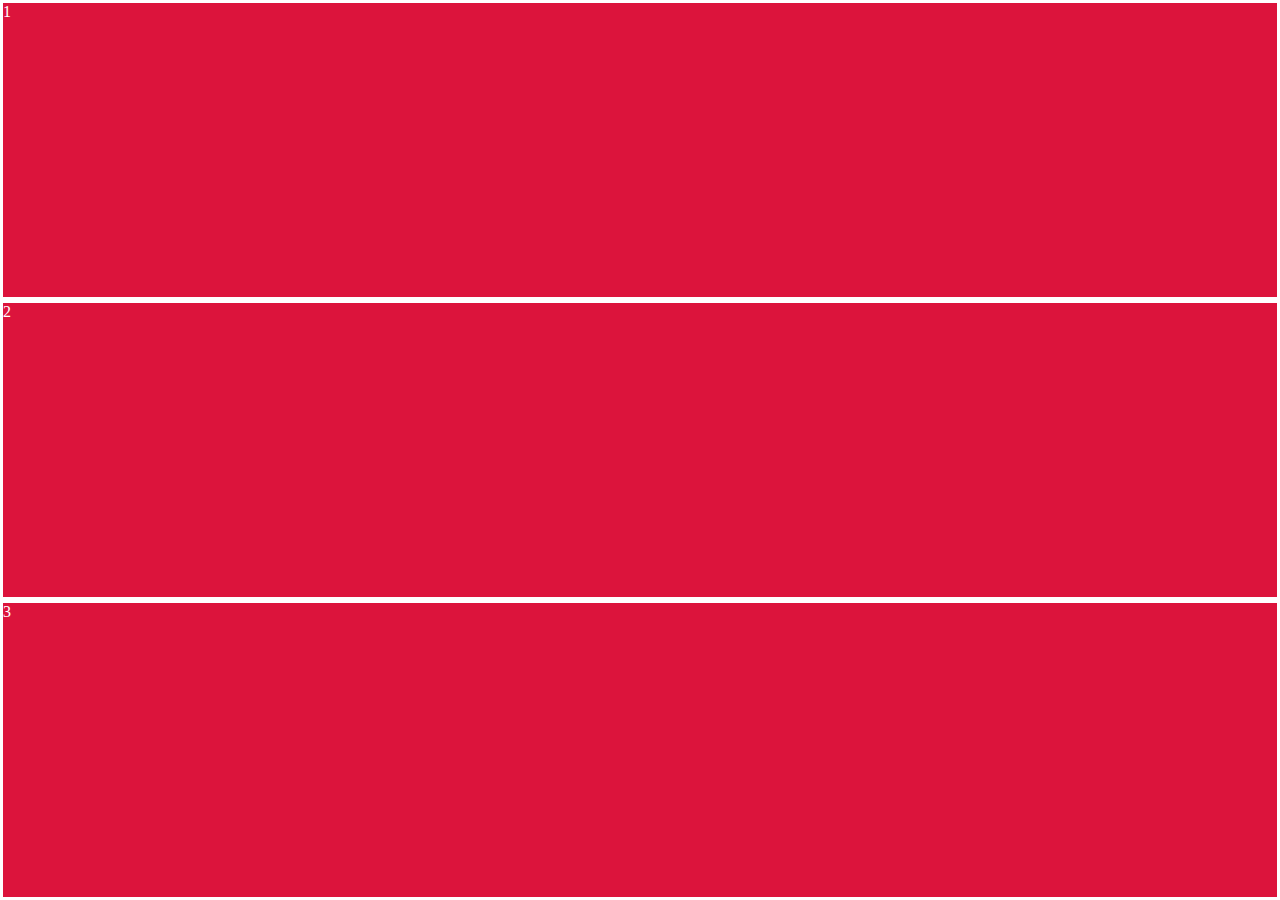
<file: day 18/index.html>
<!DOCTYPE html>
<html lang="en">
<head>
    <meta charset="UTF-8">
    <meta name="viewport" content="width=device-width, initial-scale=1.0">
    <title>Document</title>
    <link rel="stylesheet" href="style.css">
</head>
<body>
    <main>
        <div class="child">1</div>
        <div class="child">2</div>
        <div class="child">3</div>
    </main>
</body>
</html>
</file>
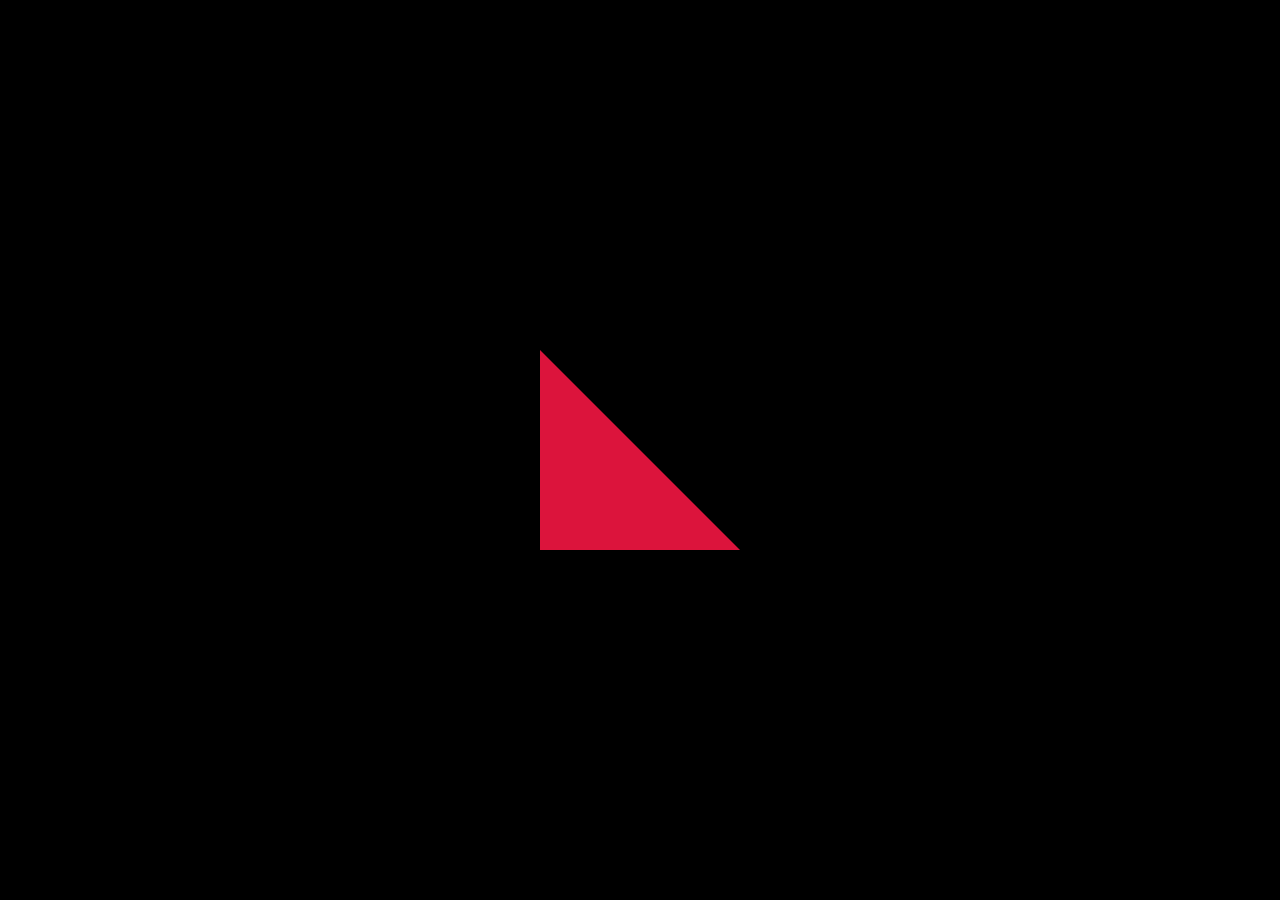
<file: day14/index.html>
<!DOCTYPE html>
<html lang="en">
<head>
    <meta charset="UTF-8">
    <meta name="viewport" content="width=device-width, initial-scale=1.0">
    <title>Document</title>
    <link rel="stylesheet" href="style.css">
</head>
<body>
    <div id="parent">
        <div id="box1"></div>
        <div id="box2"></div>
        <div id="box3"></div>
    </div>
</body>
</html>
</file>
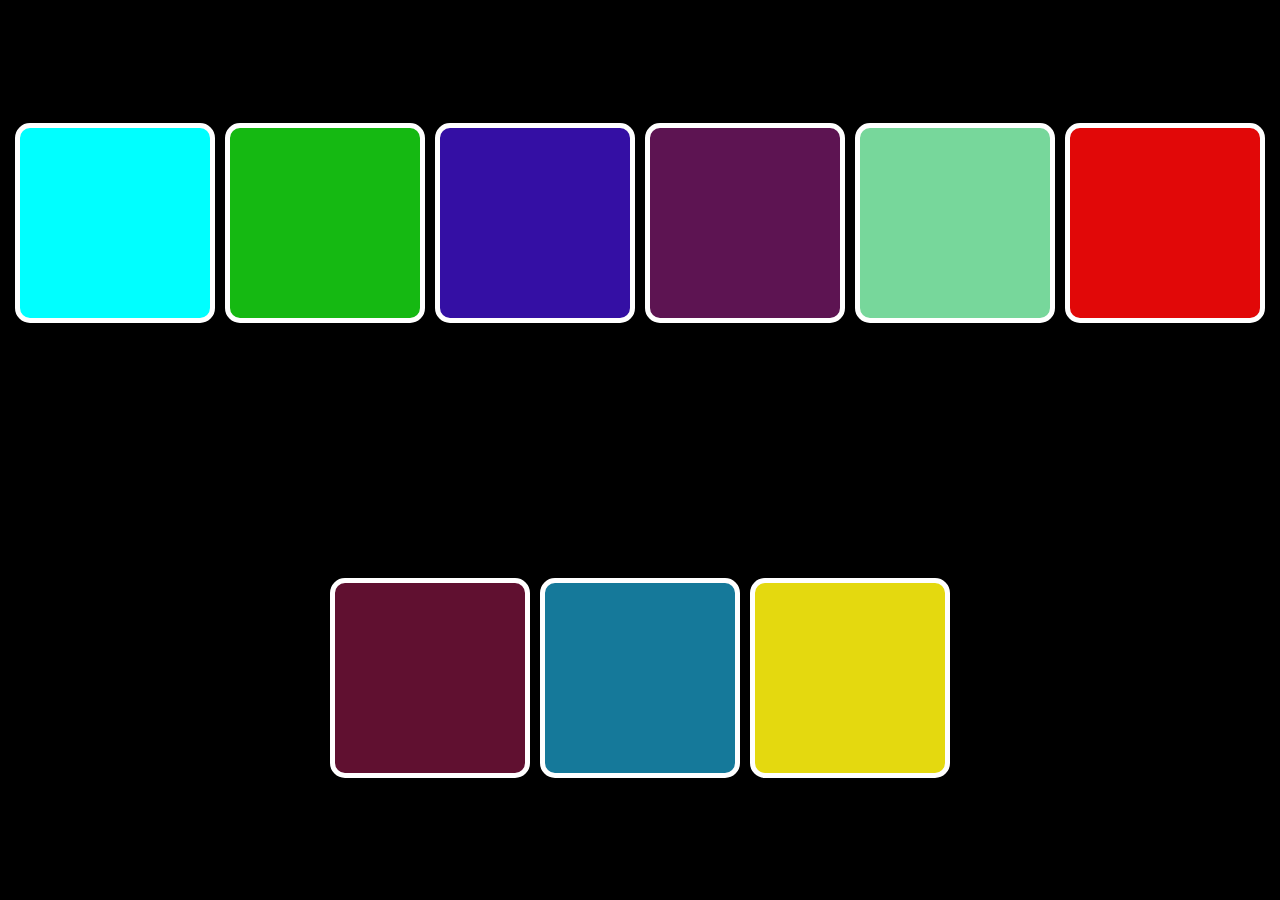
<file: day15/index.html>
<!DOCTYPE html>
<html lang="en">
<head>
    <meta charset="UTF-8">
    <meta name="viewport" content="width=device-width, initial-scale=1.0">
    <title>Document</title>
    <link rel="stylesheet" href="style.css">
</head>
<body>
    <div id="parent">
        <div id="child1"></div>
        <div id="child2"></div>
        <div id="child3"></div>
        <div id="child4"></div>        
        <div id="child5"></div>
        <div id="child6"></div>        
        <div id="child7"></div>
        <div id="child8"></div>
        <div id="child9"></div>
    </div>
</body>
</html>
</file>
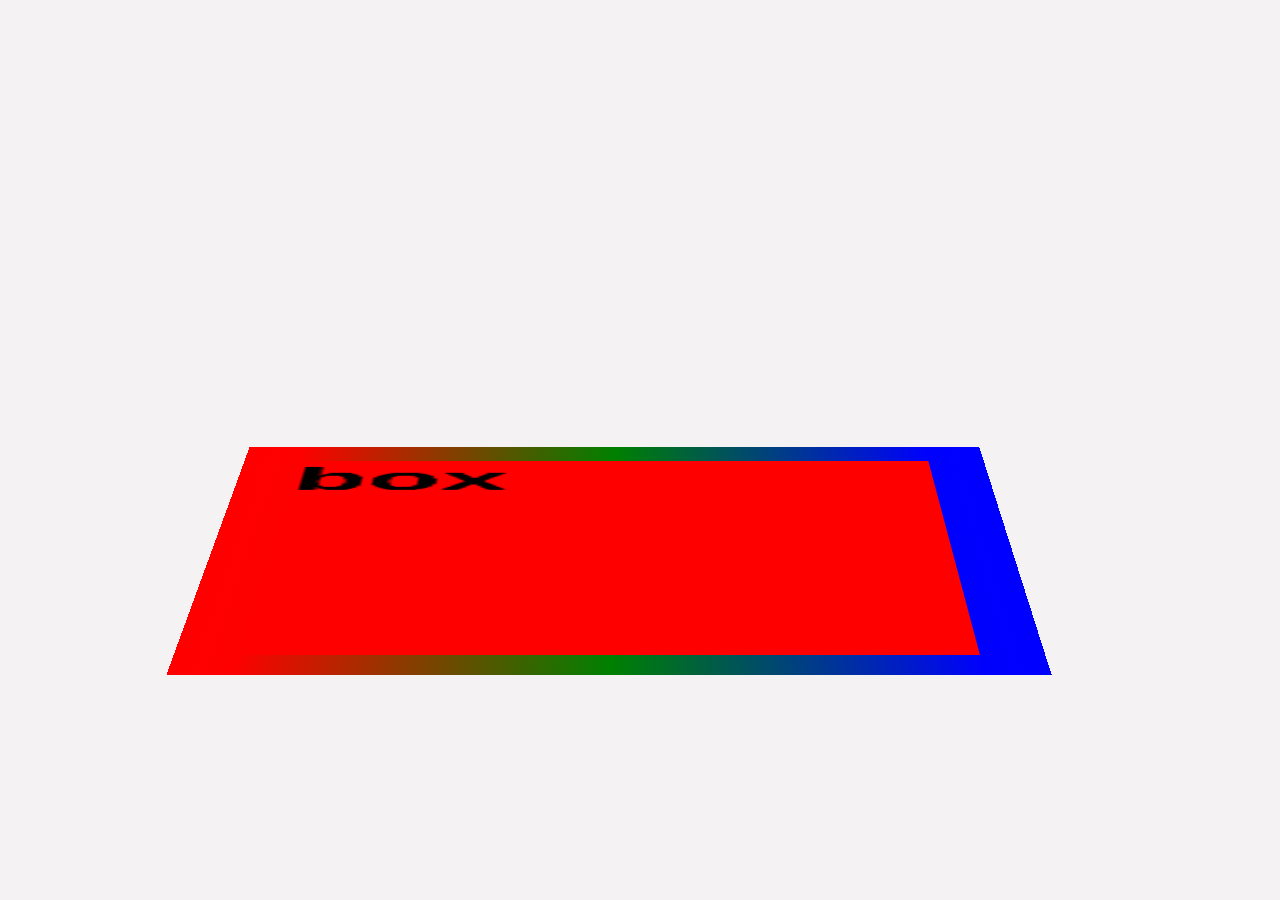
<file: day16/index.html>
<!DOCTYPE html>
<html lang="en">
<head>
    <meta charset="UTF-8">
    <meta name="viewport" content="width=device-width, initial-scale=1.0">
    <title>Document</title>
    <link rel="stylesheet" href="style.css">
</head>
<body>
    <div id="box1">
        <h1>box</h1>
    </div>
</body>
</html>
</file>
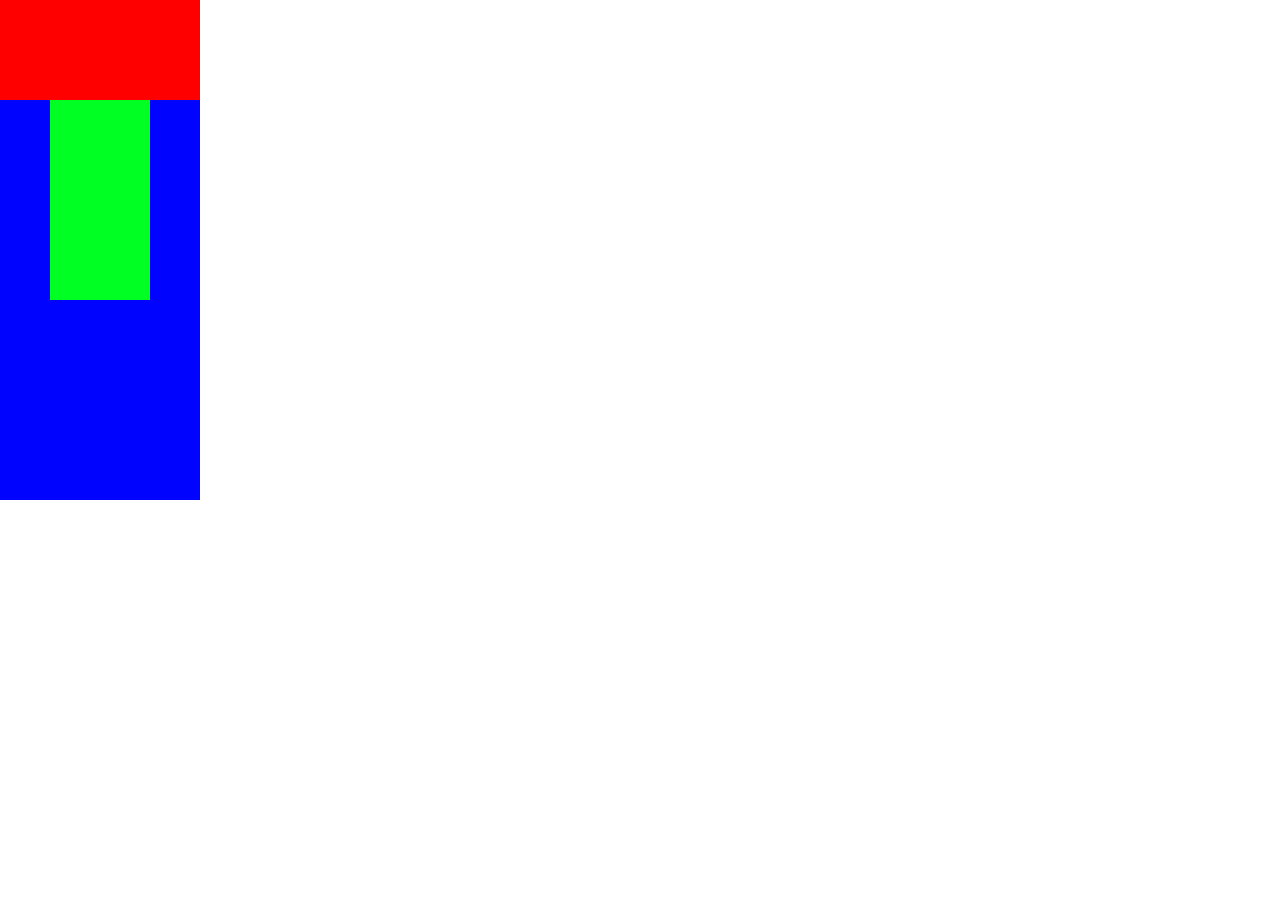
<file: positioning/index.html>
<!DOCTYPE html>
<html lang="en">
<head>
    <meta charset="UTF-8">
    <meta name="viewport" content="width=device-width, initial-scale=1.0">
    <title>Document</title>
    <link rel="stylesheet" href="style.css">
</head>
<body>
    <div id="car1"></div>
    <div id="car2"></div>
    <div id="car3"></div>
</body>
</html>
</file>
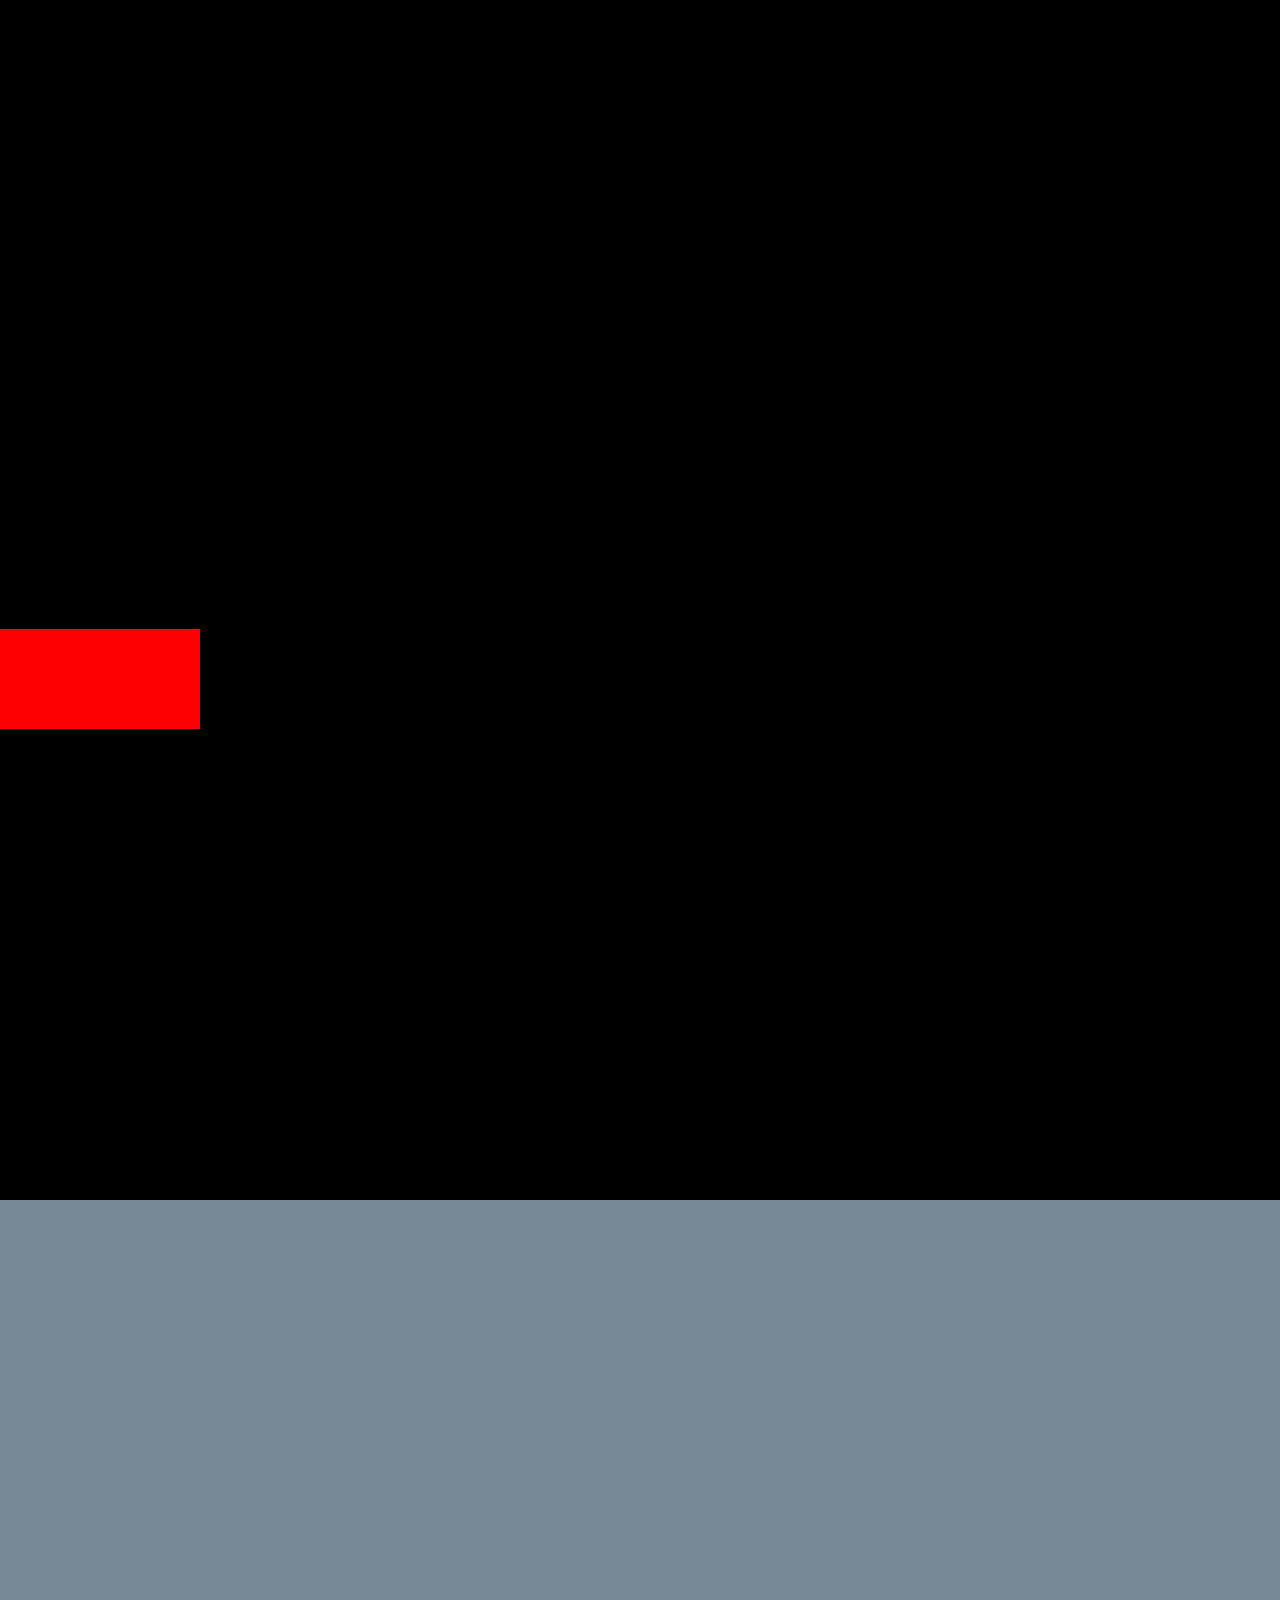
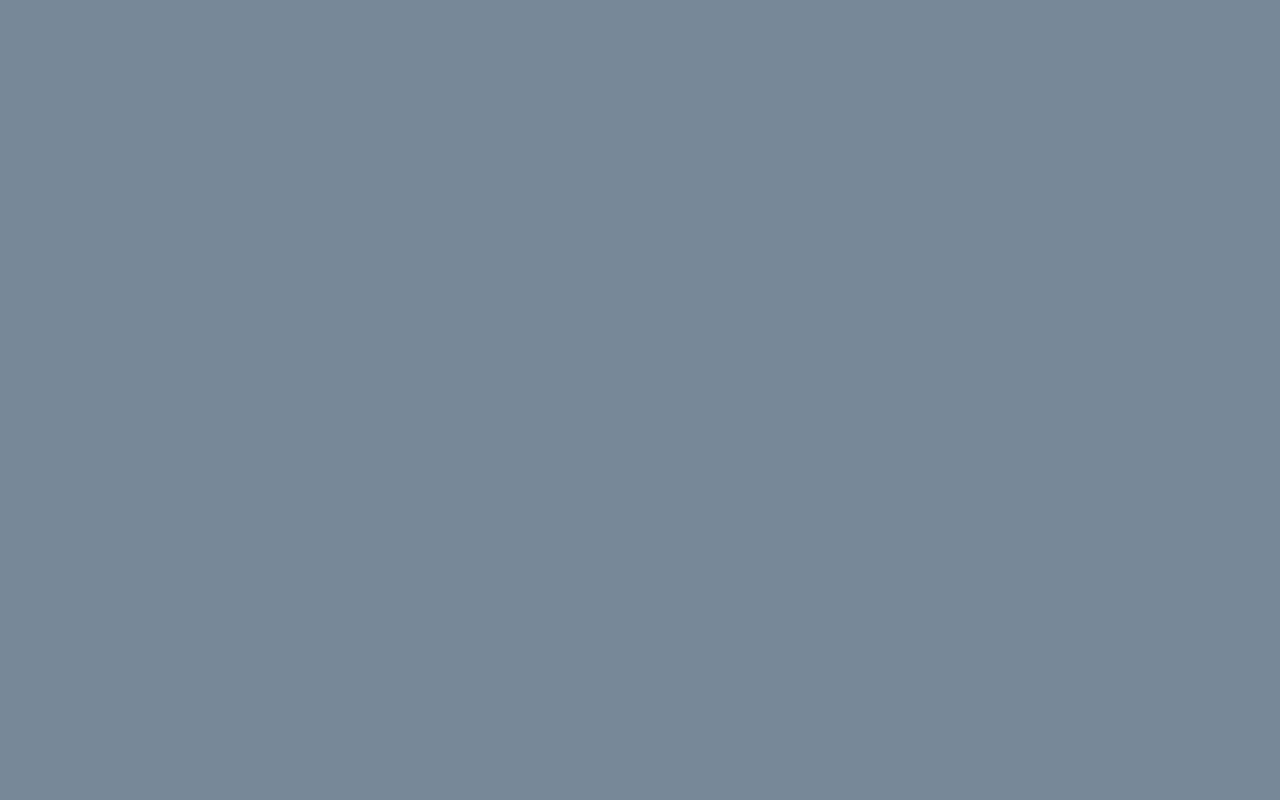
<file: positioning/index4.html>
<!DOCTYPE html>
<html lang="en">

<head>
    <meta charset="UTF-8">
    <meta name="viewport" content="width=device-width, initial-scale=1.0">
    <title>Document</title>
    <link rel="stylesheet" href="style4.css">
</head>

<body>
    <div id="parent">
        <div id="child">
            <h1>
                Lorem, ipsum dolor sit amet consectetur adipisicing elit. Dolorem veniam quia, odit ea corrupti animi.
                Laboriosam exercitationem porro sit quidem sapiente doloremque culpa reiciendis, sed doloribus rem dolor
                officia quod aperiam commodi recusandae voluptas. Saepe ea rerum, officiis assumenda adipisci quaerat
                fugiat blanditiis esse expedita molestias quas dicta vitae accusantium dolor, tenetur provident nobis,
                et earum iure ipsam consequatur? Amet necessitatibus error odio quia omnis, possimus fugiat deleniti hic
                consequuntur incidunt mollitia quisquam impedit iure non libero repellat, nulla adipisci! Explicabo quo
                vero sint quasi voluptas! Quo praesentium vitae porro eius, ab id facilis quae deleniti perspiciatis
                asperiores, magni, tempora quas quisquam ipsum veritatis hic dolorem corrupti sint ea perferendis?
                Adipisci, exercitationem! Exercitationem fuga quis quasi ullam similique, qui eius optio, ad cupiditate
                explicabo quo, repudiandae eum eos deserunt magni. Quidem, deserunt excepturi velit facilis ab ex
                perferendis. Deleniti quo labore ullam culpa, atque sunt at id dicta, sequi iusto laudantium sint
                architecto repellendus aliquid neque error asperiores. Ipsa animi aspernatur illum praesentium totam
                sapiente eum perspiciatis cumque fugit iure vitae quas nemo commodi maiores quis quam obcaecati ipsum,
                natus iusto nobis reprehenderit nulla doloremque. Vitae minus libero placeat qui at doloribus rem
                consectetur, totam magni nihil veniam unde quae!
            </h1>
            <div id="sticky"></div>
        </div>

        <div id="child2"></div>
    </div>
</body>

</html>
</file>
<file: day 18/style.css>
* {
    margin: 0;
    padding: 0;
    box-sizing: border-box;
    color:white;
}

html, body {
    height: 100%;
    width: 100%;
}

main{
    height:100%;
    width: 100%;
    background-color: black;
    display:grid;
}
.child{
    background-color:crimson;

    border: 3px solid white;
}
</file>
<file: day14/style.css>
*{
    margin:0;
    padding:0;
    box-sizing:border-box;
}

html,body{
     height:100%;
     width:100%
}

#parent{
    /*
    display:flex;
    align-items:center;
    justify-content:space-evenly;*/
    height:100%;
    width:100%;
    background-color:black;
}

#box1{
    height :200px;
    width:200px;
    background-color:crimson;
    position: absolute;
    top: 50%;
    left: 50%;
    transform: translate(-50% ,-50%);
    clip-path: polygon(0 0, 0% 100%, 100% 100%);

}
/*
#box1{
    height :200px;
    width:200px;
    background-color:crimson;
    position:absolute;
    top:100px;
    z-index: 5; 
}

#box2{
    height :200px;
    width:200px;
    background-color:rgb(4, 82, 78);
    position :absolute;
    top: 200px;

}

#box3{
    height :200px;
    width:200px;
    background-color:rgb(244, 221, 12);
} 
*/
</file>
<file: day15/style.css>
*{
    margin:0;
    padding: 0;
    box-sizing: border-box;
}

html,body{
    height: 100%;
    width:100%;
}

#parent{
    height: 100%;
    width:100%;
    background-color: black;
    display: flex;
    justify-content: center;
    align-items: center;
    gap:10px;
    flex-direction: row;/*for aligning in ro and coloumn */
    flex-wrap: wrap;/* this is used to wrap that is the child goes to  the next line automatically */
}

#child1{
    height:200px;
    width:200px;
    background-color: aqua;
    border-radius: 15px;
    border: 5px solid white;
}
#child2{
    height:200px;
    width:200px;
    background-color: rgb(21, 185, 18);
    border-radius: 15px;
    border: 5px solid white;
}

#child3{
    height:200px;
    width:200px;
    background-color: rgb(52, 15, 164);
    border-radius: 15px;
    border: 5px solid white;
}
#child4{
    height:200px;
    width:200px;
    background-color: rgb(93, 20, 82);
    border-radius: 15px;
    border: 5px solid white;
}
#child5{
    height:200px;
    width:200px;
    background-color: rgb(119, 215, 155);
    border-radius: 15px;
    border: 5px solid white;
}
#child6{
    height:200px;
    width:200px;
    background-color: rgb(225, 8, 8);
    border-radius: 15px;
    border: 5px solid white;
}
#child7{
    height:200px;
    width:200px;
    background-color: rgb(96, 16, 48);
    border-radius: 15px;
    border: 5px solid white;
}
#child8{
    height:200px;
    width:200px;
    background-color: rgb(21, 121, 154);
    border-radius: 15px;
    border: 5px solid white;
}
#child9{
    height:200px;
    width:200px;
    background-color: rgb(228, 217, 15);
    border-radius: 15px;
    border: 5px solid white;
}
</file>
<file: day16/style.css>
*{
    margin: 0;
    padding: 0;
    box-sizing: border-box;
    font-family: Helvetica Neue, sans-serif;
}
html,body{
    height: 100%;
    width: 100%;
    background-color: rgb(244, 242, 242);
}

body{
    perspective: 1000px; /* this is used to give 3D effect */
}


#box1{
    position: absolute;
    top: 50%;
    left: 40%;
    transform-style: preserve-3d; /* this is used to maintain 3D effect of child elements */
    height: 200px;
    width:200px;
    background-color: red;
    border: 15px solid ;
    border-image: linear-gradient(to right, red, green, blue) 1;
    transform : rotateX(75deg); /* in this we can rotate it in 3 axis X,Y,Z */
    scale: 4;
}
</file>
<file: positioning/style.css>
*{
    margin:0;
    padding:0;
    box-sizing:border-box;
}

html,body{
    height: 100%;
    width: 100%;
}

#car1{
    height:100px;
    width: 200px;
    background-color:red;
}

#car2{
    position: absolute;
    left: 50px;
    height:200px;
    width: 100px;
    background-color:rgb(0, 255, 34);
}

#car3{
    height:400px;
    width: 200px;
    background-color:rgb(0, 4, 255);
}
</file>
<file: positioning/style4.css>
*{
    margin:0;
    padding:0;
    box-sizing: border-box;
}
html,body{
    height:100%;
    width:100%;
}

#parent{
    width:100%;
    background-color:rgb(16, 6, 80);
}

#child{
    height:1200px;
    width:100%;
    background-color:black;

}
#child2{
    height : 1200px;
    width:100%;
    background-color:lightslategray;
}

#sticky{
    height:100px;
    width:200px;
    background-color: red;
    position: sticky;
    top: 0;
}
</file>
